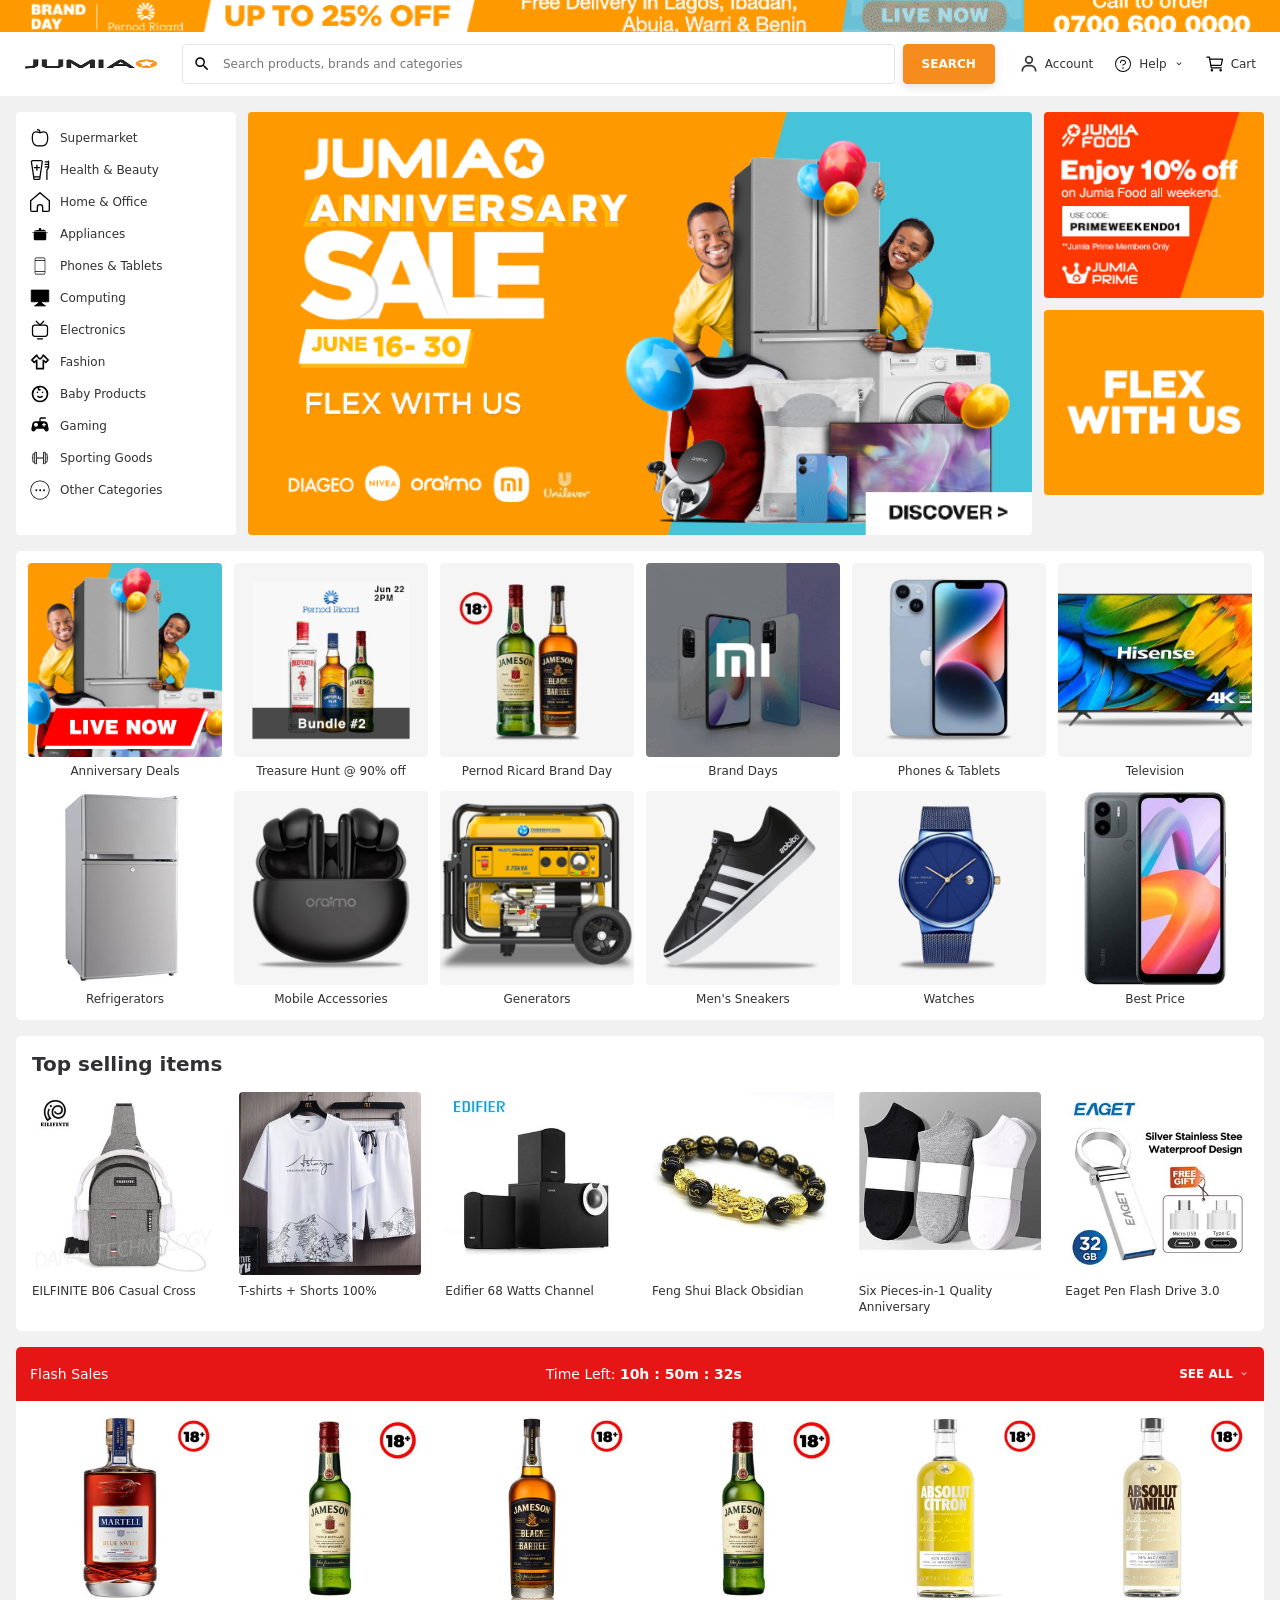
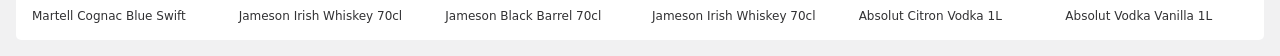
<file: index.html>
<!DOCTYPE html>
<html lang="en">
<head>
    <meta charset="UTF-8">
    <meta http-equiv="X-UA-Compatible" content="IE=edge">
    <meta name="viewport" content="width=device-width, initial-scale=1.0">
    <meta name="description" content="Jumia e-commerce website clone built with HTML and CSS.">
    <meta name="theme-color" content="#f68b1e">
    <title>Jumia</title>
    <link rel="stylesheet" href="CSS/home.css">
</head>
<body>
    <img class="top-strip" src="img/JA-Pernod-Ricard-brands-top-strip0001.gif" alt="Pernod Ricard promotion">

    <header id="primary-header">
        <a class="logo-container" href="#" aria-label="Jumia home">
            <img src="img/jumia_logo.png" alt="Jumia" width="134" height="30">
        </a>

        <form class="search-form-container" role="search">
            <div class="form-group">
                <img src="icons/search.svg" alt="" class="search-icon">
                <input type="search" placeholder="Search products, brands and categories" class="search" aria-label="Search products, brands and categories">
            </div>
            <button type="submit" class="primary-btn">SEARCH</button>
        </form>

        <nav class="nav-link-container" aria-label="Primary navigation">
            <ul class="nav-links">
                <li class="nav-link">
                    <a href="#">
                        <img class="icon" src="icons/user.svg" alt="">
                        <span>Account</span>
                    </a>
                </li>
                <li class="nav-link">
                    <a href="#">
                        <img class="icon" src="icons/question.svg" alt="">
                        <span>Help</span>
                        <img class="icon caret" src="icons/caret-down.svg" alt="">
                    </a>
                </li>
                <li class="nav-link">
                    <a href="#">
                        <img class="icon" src="icons/cart.svg" alt="">
                        <span>Cart</span>
                    </a>
                </li>
            </ul>
        </nav>
    </header>

    <main>
        <section class="first-container" aria-label="Shop by category">
            <div class="second-container">
                <ul class="list-container">
                    <li class="lists-container"><a href="#"><img src="icons/supermarket.svg" alt=""><span>Supermarket</span></a></li>
                    <li class="lists-container"><a href="#"><img src="icons/health-and-beauty.svg" alt=""><span>Health &amp; Beauty</span></a></li>
                    <li class="lists-container"><a href="#"><img src="icons/home.svg" alt=""><span>Home &amp; Office</span></a></li>
                    <li class="lists-container"><a href="#"><img src="icons/cooking-pot.svg" alt=""><span>Appliances</span></a></li>
                    <li class="lists-container"><a href="#"><img src="icons/mobile-phone.svg" alt=""><span>Phones &amp; Tablets</span></a></li>
                    <li class="lists-container"><a href="#"><img src="icons/computing.svg" alt=""><span>Computing</span></a></li>
                    <li class="lists-container"><a href="#"><img src="icons/electronics.svg" alt=""><span>Electronics</span></a></li>
                    <li class="lists-container"><a href="#"><img src="icons/fashion.svg" alt=""><span>Fashion</span></a></li>
                    <li class="lists-container"><a href="#"><img src="icons/baby-product.svg" alt=""><span>Baby Products</span></a></li>
                    <li class="lists-container"><a href="#"><img src="icons/gaming.svg" alt=""><span>Gaming</span></a></li>
                    <li class="lists-container"><a href="#"><img src="icons/sporting-goods.svg" alt=""><span>Sporting Goods</span></a></li>
                    <li class="lists-container"><a href="#"><img src="icons/other-categories.svg" alt=""><span>Other Categories</span></a></li>
                </ul>

                <img class="img3" src="img/slider_712x384.png" alt="Jumia promotional banner">

                <aside>
                    <img class="img4" src="img/JUMIA_ASIDE_AD1.png" alt="Jumia promotion">
                    <img class="img5" src="img/ezgif.com-gif-maker.gif" alt="Jumia promotion">
                </aside>
            </div>
        </section>

        <section class="third-container" aria-label="Featured categories">
            <div class="alpha"><a href="#"><img src="img/aniversaty deals.png" alt=""><span class="img-text">Anniversary Deals</span></a></div>
            <div class="alpha"><a href="#"><img src="img/treasure hunt.gif" alt=""><span class="img-text">Treasure Hunt @ 90% off</span></a></div>
            <div class="alpha"><a href="#"><img src="img/pernod ricard brand day.jpg" alt=""><span class="img-text">Pernod Ricard Brand Day</span></a></div>
            <div class="alpha"><a href="#"><img src="img/oraimo.gif" alt=""><span class="img-text">Brand Days</span></a></div>
            <div class="alpha"><a href="#"><img src="img/phones.png" alt=""><span class="img-text">Phones &amp; Tablets</span></a></div>
            <div class="alpha"><a href="#"><img src="img/televisions.png" alt=""><span class="img-text">Television</span></a></div>
            <div class="alpha"><a href="#"><img src="img/1 (20)0001.jpg" alt=""><span class="img-text">Refrigerators</span></a></div>
            <div class="alpha"><a href="#"><img src="img/mobile accessories.png" alt=""><span class="img-text">Mobile Accessories</span></a></div>
            <div class="alpha"><a href="#"><img src="img/generator.png" alt=""><span class="img-text">Generators</span></a></div>
            <div class="alpha"><a href="#"><img src="img/men sneaker.png" alt=""><span class="img-text">Men's Sneakers</span></a></div>
            <div class="alpha"><a href="#"><img src="img/watches.png" alt=""><span class="img-text">Watches</span></a></div>
            <div class="alpha"><a href="#"><img src="img/best procie.jpg" alt=""><span class="img-text">Best Price</span></a></div>
        </section>

        <section class="product-section top-selling-items">
            <div class="section-heading"><span class="text">Top selling items</span></div>
            <div class="fourth-container">
                <div class="sub-container"><a href="#"><img src="img/EILFINITE.jpg" alt=""><span class="sub-container-text">EILFINITE B06 Casual Cross</span></a></div>
                <div class="sub-container"><a href="#"><img src="img/thirts+shorts.jpg" alt=""><span class="sub-container-text">T-shirts + Shorts 100%</span></a></div>
                <div class="sub-container"><a href="#"><img src="img/Edifier.jpg" alt=""><span class="sub-container-text">Edifier 68 Watts Channel</span></a></div>
                <div class="sub-container"><a href="#"><img src="img/feng shui.jpg" alt=""><span class="sub-container-text">Feng Shui Black Obsidian</span></a></div>
                <div class="sub-container"><a href="#"><img src="img/Six pieces-in-1.jpg" alt=""><span class="sub-container-text">Six Pieces-in-1 Quality Anniversary</span></a></div>
                <div class="sub-container"><a href="#"><img src="img/eaget.jpg" alt=""><span class="sub-container-text">Eaget Pen Flash Drive 3.0</span></a></div>
            </div>
        </section>

        <section class="product-section flash_sales">
            <div class="flash-sales">
                <div><p>Flash Sales</p></div>
                <div><p>Time Left: <strong>10h : 50m : 32s</strong></p></div>
                <a class="see-all" href="#">SEE ALL <img src="icons/caret-down.svg" alt=""></a>
            </div>

            <div class="fourth-container">
                <div class="sub-container"><a href="#"><img src="img/1 (11)0001.jpg" alt=""><span class="sub-container-text">Martell Cognac Blue Swift</span></a></div>
                <div class="sub-container"><a href="#"><img src="img/1 (8).jpg" alt=""><span class="sub-container-text">Jameson Irish Whiskey 70cl</span></a></div>
                <div class="sub-container"><a href="#"><img src="img/1 (9)0001.jpg" alt=""><span class="sub-container-text">Jameson Black Barrel 70cl</span></a></div>
                <div class="sub-container"><a href="#"><img src="img/1 (8).jpg" alt=""><span class="sub-container-text">Jameson Irish Whiskey 70cl</span></a></div>
                <div class="sub-container"><a href="#"><img src="img/1 (7).jpg" alt=""><span class="sub-container-text">Absolut Citron Vodka 1L</span></a></div>
                <div class="sub-container"><a href="#"><img src="img/1 (6)0001.jpg" alt=""><span class="sub-container-text">Absolut Vodka Vanilla 1L</span></a></div>
            </div>
        </section>
    </main>
</body>
</html>
</file>
<file: CSS/home.css>
:root {
    --bg: #f1f1f2;
    --white: #fff;
    --text: #313133;
    --muted: #75757a;
    --primary: #f68b1e;
    --primary-dark: #e07e1b;
    --border: #e5e5e5;
    --max-width: 1400px;
}

* {
    margin: 0;
    padding: 0;
    box-sizing: border-box;
    font-family: system-ui, -apple-system, BlinkMacSystemFont, "Segoe UI", Roboto, Oxygen, Ubuntu, Cantarell, "Helvetica Neue", sans-serif;
}

html { scroll-behavior: smooth; }

body {
    min-width: 320px;
    background: var(--bg);
    color: var(--text);
    font-size: 12px;
    overflow-x: hidden;
}

img {
    display: block;
    max-width: 100%;
}

a {
    color: inherit;
    text-decoration: none;
}

button, input { font: inherit; }

ul { list-style: none; }

.top-strip {
    width: 100%;
    height: 32px;
    object-fit: cover;
    background: #fff;
}

#primary-header {
    width: 100%;
    min-height: 64px;
    padding: 10px 24px;
    background: var(--white);
    display: grid;
    grid-template-columns: auto minmax(280px, 1fr) auto;
    align-items: center;
    gap: 24px;
    position: relative;
    z-index: 5;
}

.logo-container {
    display: flex;
    align-items: center;
    flex-shrink: 0;
}

.search-form-container {
    min-width: 0;
    display: flex;
    align-items: center;
    justify-content: center;
}

.form-group {
    min-width: 0;
    flex: 1;
    height: 40px;
    display: flex;
    align-items: center;
    border: 1px solid var(--border);
    border-radius: 4px;
    padding: 0 10px;
    background: #fff;
}

.search-icon {
    width: 18px;
    height: 18px;
    margin-right: 8px;
    flex-shrink: 0;
}

.search {
    width: 100%;
    min-width: 0;
    border: 0;
    outline: 0;
    padding: 8px 4px;
    color: var(--text);
}

.primary-btn {
    height: 40px;
    margin-left: 8px;
    padding: 0 18px;
    border: 1px solid var(--primary);
    border-radius: 4px;
    background: var(--primary);
    color: #fff;
    cursor: pointer;
    box-shadow: 0 3px 8px rgba(0, 0, 0, .12);
    font-weight: 600;
}

.primary-btn:hover { background: var(--primary-dark); }

.nav-links {
    display: flex;
    align-items: center;
    gap: 20px;
}

.nav-link a {
    min-height: 40px;
    display: flex;
    align-items: center;
    gap: 6px;
    white-space: nowrap;
}

.nav-link a:hover { color: var(--primary); }

.icon {
    width: 20px;
    height: 20px;
    flex-shrink: 0;
}

.caret { width: 12px; height: 12px; }

.first-container {
    width: 100%;
    padding: 16px;
}

.second-container {
    width: min(var(--max-width), 100%);
    margin: 0 auto;
    display: grid;
    grid-template-columns: 220px minmax(0, 1fr) 220px;
    gap: 12px;
    align-items: stretch;
}

.list-container {
    width: 100%;
    margin: 0;
    padding: 10px;
    background: var(--white);
    border-radius: 4px;
}

.lists-container { margin: 0; }

.lists-container a {
    min-height: 32px;
    padding: 6px 4px;
    display: flex;
    align-items: center;
    gap: 10px;
    border-radius: 3px;
    color: var(--text);
}

.lists-container a:hover {
    color: var(--primary);
    background: #fff5eb;
}

.lists-container img {
    width: 20px;
    height: 20px;
    flex-shrink: 0;
}

.img3 {
    width: 100%;
    height: 100%;
    min-height: 250px;
    object-fit: cover;
    border-radius: 4px;
}

.second-container aside {
    margin: 0;
    display: flex;
    flex-direction: column;
    gap: 12px;
}

.img4, .img5 {
    width: 100%;
    height: auto;
    border-radius: 4px;
}

.third-container,
.product-section {
    width: min(var(--max-width), calc(100% - 32px));
    margin: 0 auto 16px;
    background: var(--white);
    border-radius: 5px;
}

.third-container {
    padding: 12px;
    display: grid;
    grid-template-columns: repeat(6, minmax(100px, 1fr));
    gap: 12px;
    text-align: center;
}

.alpha {
    min-width: 0;
}

.alpha a {
    display: block;
    height: 100%;
}

.alpha img {
    width: 100%;
    aspect-ratio: 1 / 1;
    object-fit: cover;
    border-radius: 4px;
}

.img-text {
    display: block;
    margin-top: 7px;
    font-weight: 500;
    line-height: 1.3;
}

.product-section {
    padding: 8px;
}

.section-heading {
    padding: 8px;
}

.text {
    font-size: 20px;
    font-weight: 600;
}

.fourth-container {
    display: grid;
    grid-template-columns: repeat(6, minmax(0, 1fr));
    gap: 8px;
}

.sub-container {
    min-width: 0;
    border-radius: 4px;
    padding: 8px;
    transition: transform .15s ease, box-shadow .15s ease;
}

.sub-container:hover {
    transform: translateY(-2px);
    box-shadow: 0 3px 10px rgba(0, 0, 0, .1);
}

.sub-container a { display: block; }

.sub-container img {
    width: 100%;
    aspect-ratio: 1 / 1;
    object-fit: contain;
    background: #fff;
    border-radius: 4px;
}

.sub-container-text {
    display: block;
    margin-top: 8px;
    line-height: 1.35;
    white-space: normal;
}

.flash_sales { padding: 0 8px 8px; }

.flash-sales {
    min-height: 54px;
    margin: 0 -8px 8px;
    padding: 10px 14px;
    display: flex;
    align-items: center;
    justify-content: space-between;
    gap: 12px;
    background: #e61616;
    color: #fff;
    border-radius: 5px 5px 0 0;
}

.flash-sales p { font-size: 14px; }

.flash-sales strong { font-size: 14px; }

.see-all {
    display: flex;
    align-items: center;
    gap: 5px;
    font-weight: 600;
    white-space: nowrap;
}

.see-all img {
    width: 12px;
    filter: brightness(0) invert(1);
}

/* Tablet */
@media (max-width: 1100px) {
    #primary-header {
        grid-template-columns: auto minmax(240px, 1fr);
    }

    .nav-link-container {
        grid-column: 1 / -1;
        justify-self: end;
    }

    .second-container {
        grid-template-columns: 190px minmax(0, 1fr);
    }

    .second-container aside {
        display: none;
    }

    .third-container {
        grid-template-columns: repeat(4, minmax(100px, 1fr));
    }

    .fourth-container {
        grid-template-columns: repeat(4, minmax(0, 1fr));
    }
}

/* Mobile */
@media (max-width: 700px) {
    body { font-size: 12px; }

    .top-strip {
        height: 24px;
    }

    #primary-header {
        padding: 10px 12px;
        grid-template-columns: 1fr auto;
        gap: 10px;
    }

    .logo-container img {
        width: 110px;
        height: auto;
    }

    .nav-link-container {
        grid-column: auto;
        grid-row: 1;
        justify-self: end;
    }

    .nav-links { gap: 10px; }

    .nav-link a span { display: none; }

    .icon { width: 22px; height: 22px; }

    .caret { display: none; }

    .search-form-container {
        grid-column: 1 / -1;
        grid-row: 2;
        width: 100%;
    }

    .primary-btn {
        padding: 0 12px;
        font-size: 11px;
    }

    .first-container { padding: 10px; }

    .second-container {
        width: 100%;
        grid-template-columns: 1fr;
        gap: 10px;
    }

    .list-container {
        display: grid;
        grid-template-columns: repeat(2, minmax(0, 1fr));
        gap: 2px;
        padding: 8px;
    }

    .lists-container a {
        min-height: 40px;
        padding: 7px 5px;
        font-size: 11px;
    }

    .lists-container img {
        width: 18px;
        height: 18px;
    }

    .img3 {
        min-height: 0;
        height: auto;
        aspect-ratio: 712 / 384;
    }

    .third-container,
    .product-section {
        width: calc(100% - 20px);
        margin-bottom: 10px;
    }

    .third-container {
        grid-template-columns: repeat(3, minmax(0, 1fr));
        gap: 8px;
        padding: 8px;
    }

    .img-text {
        font-size: 10px;
    }

    .text { font-size: 17px; }

    .fourth-container {
        grid-template-columns: repeat(2, minmax(0, 1fr));
        gap: 4px;
    }

    .sub-container {
        padding: 6px;
    }

    .sub-container-text {
        font-size: 11px;
    }

    .flash-sales {
        min-height: 50px;
        padding: 8px 10px;
        gap: 6px;
    }

    .flash-sales p,
    .flash-sales strong {
        font-size: 11px;
    }

    .see-all {
        font-size: 10px;
    }
}

/* Small phones */
@media (max-width: 420px) {
    .nav-links { gap: 7px; }

    .primary-btn {
        padding: 0 9px;
    }

    .third-container {
        grid-template-columns: repeat(2, minmax(0, 1fr));
    }

    .list-container {
        grid-template-columns: 1fr 1fr;
    }

    .flash-sales {
        flex-wrap: wrap;
    }

    .flash-sales > div:nth-child(2) {
        order: 3;
        width: 100%;
    }
}
</file>
